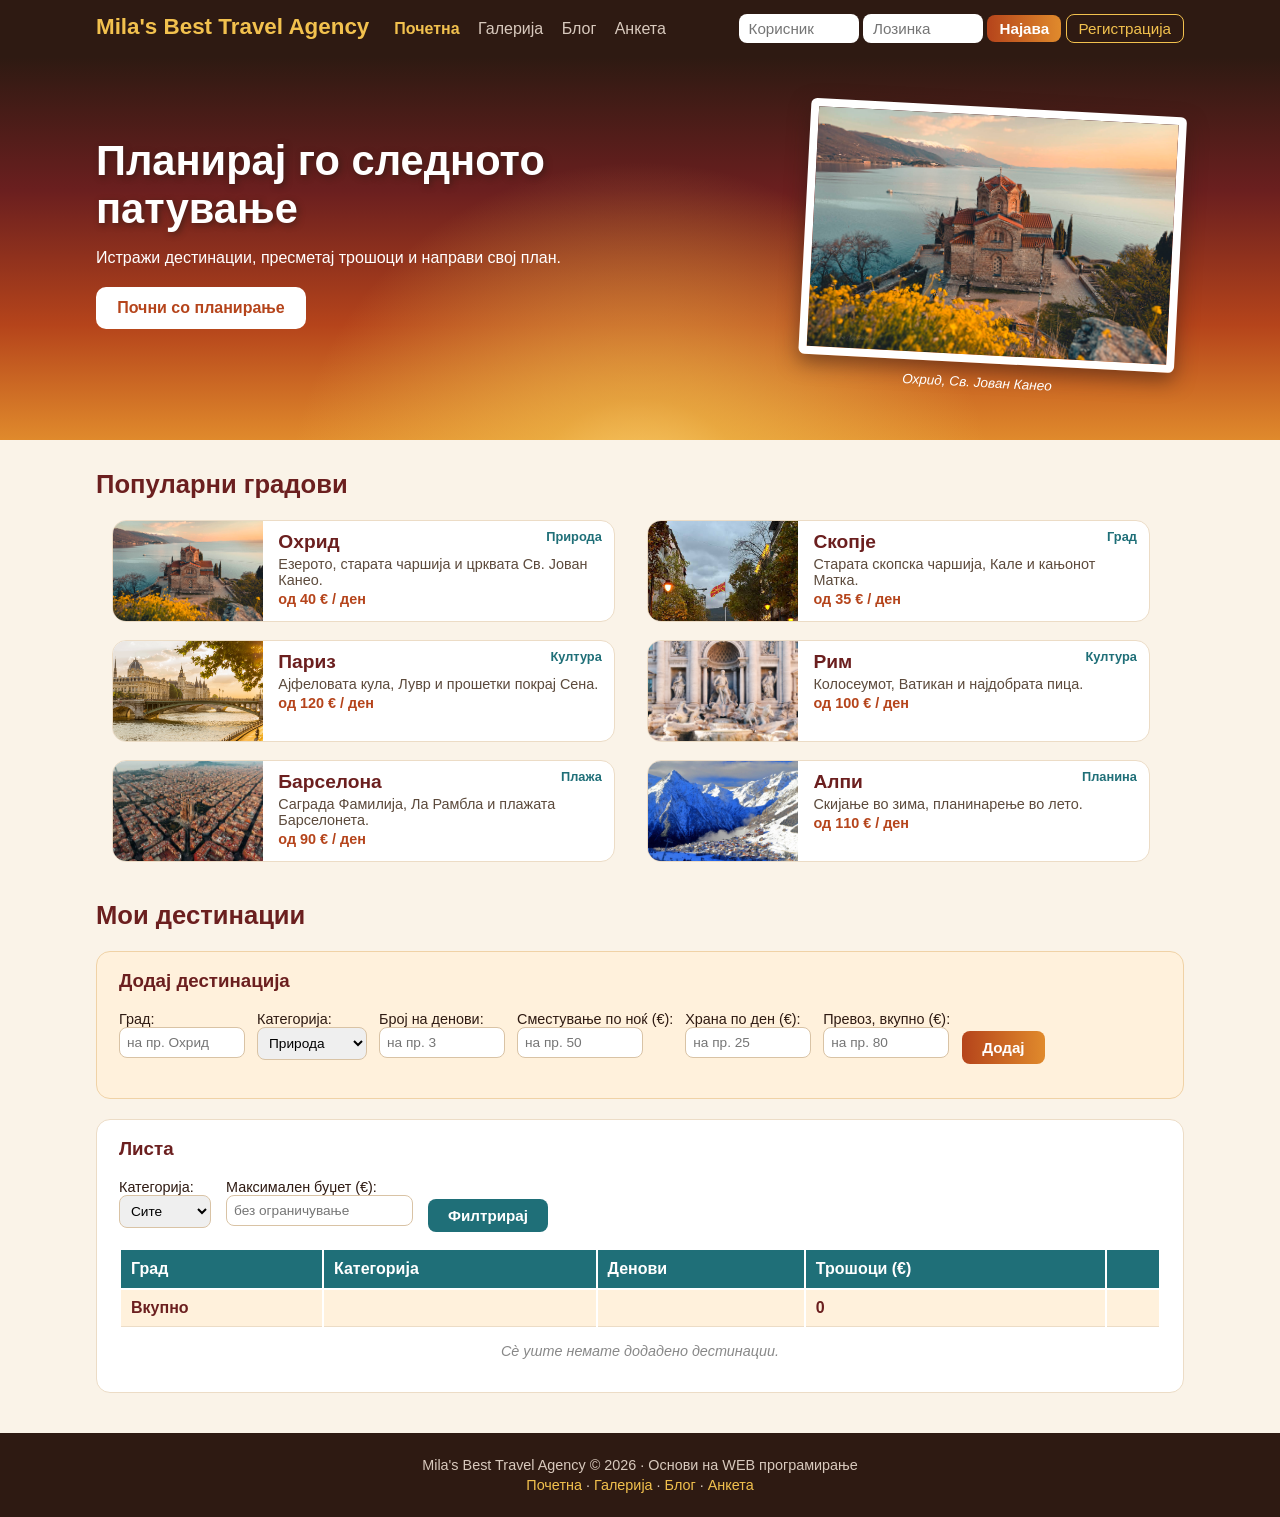
<file: index.html>
<!DOCTYPE html>
<html>
<head>
    <meta charset="utf-8">
    <title>Mila's Best Travel Agency | Почетна</title>
    <link rel="stylesheet" href="style.css">
</head>
<body>
    <header>
        <div class="logo">Mila's Best Travel Agency</div>
        <nav>
            <a href="index.html" class="aktiven">Почетна</a>
            <a href="galerija.html">Галерија</a>
            <a href="blog.html">Блог</a>
            <a href="anketa.html">Анкета</a>
        </nav>

        <div class="najava">
            <form id="forma-najava">
                <input type="text" id="korisnik" placeholder="Корисник">
                <input type="password" id="lozinka" placeholder="Лозинка">
                <input type="submit" value="Најава" class="kopce">
                <input type="button" id="kopce-registracija" value="Регистрација">
            </form>
            <!-- JS го прикажува ова по успешна најава -->
            <p id="najaven" class="skrieno">
                <span id="pozdrav"></span>
                <input type="button" id="kopce-odjava" value="Одјава">
            </p>
        </div>
    </header>
    <section class="hero">
        <div class="hero-tekst">
            <h1>Планирај го следното патување</h1>
            <p>Истражи дестинации, пресметај трошоци и направи свој план.</p>
            <a href="#planer" class="kopce-golemo">Почни со планирање</a>
        </div>
        <figure class="hero-slika">
            <img src="sliki/ohrid1.jpg" alt="Охрид">
            <figcaption>Охрид, Св. Јован Канео</figcaption>
        </figure>
    </section>

    <div id="sodrzina">

        <!-- ===== РЕГИСТРАЦИЈА: се отвора со копчето во header-от ===== -->
        <section id="registracija" class="panel skrieno">
            <h3>Регистрација на нов корисник</h3>
            <form id="forma-registracija">
                <p>Корисничко име:<br>
                <input type="text" id="reg-korisnik" placeholder="на пр. mila"></p>

                <p>Лозинка:<br>
                <input type="password" id="reg-lozinka" placeholder="најмалку 4 знаци"></p>

                <p>Потврди лозинка:<br>
                <input type="password" id="reg-lozinka2"></p>

                <input type="submit" value="Регистрирај се" class="kopce">
                <p id="greska-registracija" class="greska"></p>
            </form>
        </section>

        <section>
            <h2>Популарни градови</h2>
            <div class="gradovi">

                <article class="karticka">
                    <div class="karticka-slika">
                        <img src="sliki/ohrid1.jpg" alt="Охрид">
                    </div>
                    <div class="karticka-tekst">
                        <span class="kategorija">Природа</span>
                        <h3>Охрид</h3>
                        <p>Езерото, старата чаршија и црквата Св. Јован Канео.</p>
                        <p class="cena">од 40 € / ден</p>
                    </div>
                </article>

                <article class="karticka">
                    <div class="karticka-slika">
                        <img src="sliki/skopje1.jpg" alt="Скопје">
                    </div>
                    <div class="karticka-tekst">
                        <span class="kategorija">Град</span>
                        <h3>Скопје</h3>
                        <p>Старата скопска чаршија, Кале и кањонот Матка.</p>
                        <p class="cena">од 35 € / ден</p>
                    </div>
                </article>

                <article class="karticka">
                    <div class="karticka-slika">
                        <img src="sliki/paris1.jpg" alt="Париз">
                    </div>
                    <div class="karticka-tekst">
                        <span class="kategorija">Култура</span>
                        <h3>Париз</h3>
                        <p>Ајфеловата кула, Лувр и прошетки покрај Сена.</p>
                        <p class="cena">од 120 € / ден</p>
                    </div>
                </article>

                <article class="karticka">
                    <div class="karticka-slika">
                        <img src="sliki/rim1.jpg" alt="Рим">
                    </div>
                    <div class="karticka-tekst">
                        <span class="kategorija">Култура</span>
                        <h3>Рим</h3>
                        <p>Колосеумот, Ватикан и најдобрата пица.</p>
                        <p class="cena">од 100 € / ден</p>
                    </div>
                </article>

                <article class="karticka">
                    <div class="karticka-slika">
                        <img src="sliki/barcelona.jpg" alt="Барселона">
                    </div>
                    <div class="karticka-tekst">
                        <span class="kategorija">Плажа</span>
                        <h3>Барселона</h3>
                        <p>Саграда Фамилија, Ла Рамбла и плажата Барселонета.</p>
                        <p class="cena">од 90 € / ден</p>
                    </div>
                </article>

                <article class="karticka">
                    <div class="karticka-slika">
                        <img src="sliki/alpi.jpg" alt="Алпи">
                    </div>
                    <div class="karticka-tekst">
                        <span class="kategorija">Планина</span>
                        <h3>Алпи</h3>
                        <p>Скијање во зима, планинарење во лето.</p>
                        <p class="cena">од 110 € / ден</p>
                    </div>
                </article>

            </div>
        </section>
        <section id="planer">
            <h2>Мои дестинации</h2>

            <div class="planer">

                <!-- Форма за нова дестинација -->
                <form id="forma-destinacija" class="panel">
                    <h3>Додај дестинација</h3>

                    <p>Град:<br>
                    <input type="text" id="dest-ime" placeholder="на пр. Охрид"></p>

                    <p>Категорија:<br>
                    <select id="dest-kategorija">
                        <option value="Природа">Природа</option>
                        <option value="Град">Град</option>
                        <option value="Култура">Култура</option>
                        <option value="Плажа">Плажа</option>
                        <option value="Планина">Планина</option>
                    </select></p>

                    <p>Број на денови:<br>
                    <input type="number" id="dest-denovi" min="1" placeholder="на пр. 3"></p>

                    <p>Сместување по ноќ (€):<br>
                    <input type="number" id="dest-smestuvanje" min="0" placeholder="на пр. 50"></p>

                    <p>Храна по ден (€):<br>
                    <input type="number" id="dest-hrana" min="0" placeholder="на пр. 25"></p>

                    <p>Превоз, вкупно (€):<br>
                    <input type="number" id="dest-prevoz" min="0" placeholder="на пр. 80"></p>

                    <input type="submit" value="Додај" class="kopce">
                    <p id="greska-destinacija" class="greska"></p>
                </form>
                <div class="panel">
                    <h3>Листа</h3>

                    <!-- Филтри -->
                    <div class="filtri">
                        <p>Категорија:<br>
                        <select id="filter-kategorija">
                            <option value="site">Сите</option>
                            <option value="Природа">Природа</option>
                            <option value="Град">Град</option>
                            <option value="Култура">Култура</option>
                            <option value="Плажа">Плажа</option>
                            <option value="Планина">Планина</option>
                        </select></p>

                        <p>Максимален буџет (€):<br>
                        <input type="number" id="filter-budzet" min="0" placeholder="без ограничување"></p>

                        <input type="button" id="kopce-filtriraj" value="Филтрирај" class="kopce">
                    </div>

                    <table>
                        <thead>
                            <tr>
                                <th>Град</th>
                                <th>Категорија</th>
                                <th>Денови</th>
                                <th>Трошоци (€)</th>
                                <th></th>
                            </tr>
                        </thead>
                        <tbody id="tabela-destinacii">
                        </tbody>
                        <tfoot>
                            <tr>
                                <td>Вкупно</td>
                                <td></td>
                                <td></td>
                                <td id="vkupno-troshoci">0</td>
                                <td></td>
                            </tr>
                        </tfoot>
                    </table>

                    <p id="prazna-lista" class="prazno">Сè уште немате додадено дестинации.</p>
                </div>

            </div>
        </section>

    </div>
    <footer>
        <p>Mila's Best Travel Agency &copy; 2026 · Основи на WEB програмирање</p>
        <p><a href="index.html">Почетна</a> · <a href="galerija.html">Галерија</a> · <a href="blog.html">Блог</a> · <a href="anketa.html">Анкета</a></p>
    </footer>

    <script src="js/korisnici.js"></script>
    <script src="js/pocetna.js"></script>
</body>
</html>
</file>
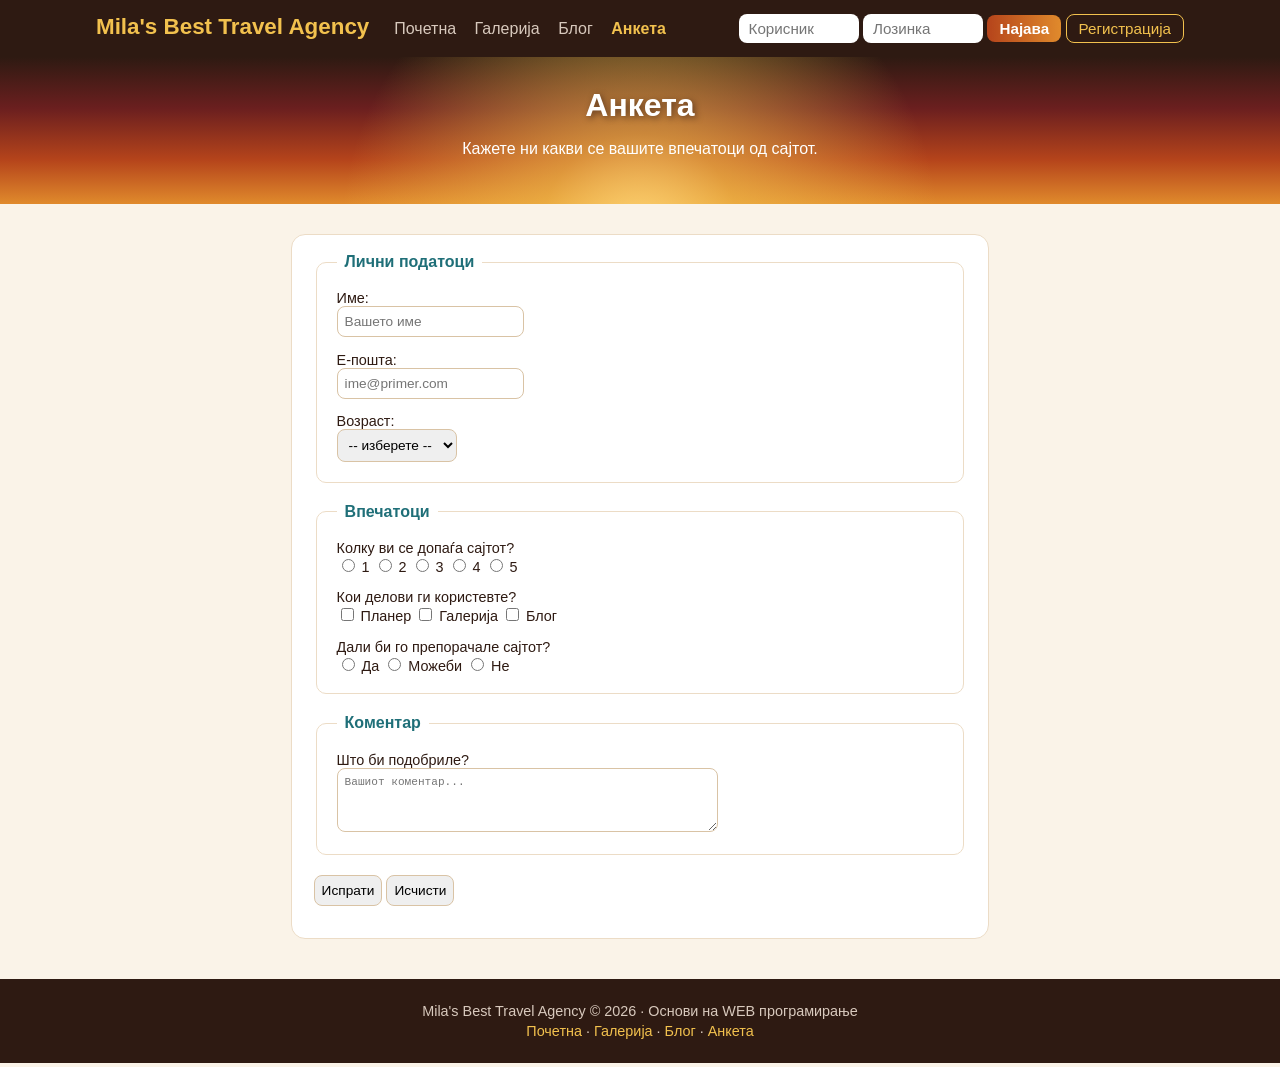
<file: anketa.html>
<!DOCTYPE html>
<html>
<head>
    <meta charset="utf-8">
    <title>Mila's Best Travel Agency | Анкета</title>
    <link rel="stylesheet" href="style.css">
</head>
<body>

    <header>
        <div class="logo">Mila's Best Travel Agency</div>
        <nav>
            <a href="index.html">Почетна</a>
            <a href="galerija.html">Галерија</a>
            <a href="blog.html">Блог</a>
            <a href="anketa.html" class="aktiven">Анкета</a>
        </nav>

        <div class="najava">
            <form id="forma-najava">
                <input type="text" id="korisnik" placeholder="Корисник">
                <input type="password" id="lozinka" placeholder="Лозинка">
                <input type="submit" value="Најава" class="kopce">
                <input type="button" id="kopce-registracija" value="Регистрација">
            </form>
            <p id="najaven" class="skrieno">
                <span id="pozdrav"></span>
                <input type="button" id="kopce-odjava" value="Одјава">
            </p>
        </div>
    </header>

    <section class="hero hero-mal">
        <h1>Анкета</h1>
        <p>Кажете ни какви се вашите впечатоци од сајтот.</p>
    </section>

    <div id="sodrzina">

        <form id="forma-anketa" class="panel anketa">

            <fieldset>
                <legend>Лични податоци</legend>

                <p>Име:<br>
                <input type="text" id="anketa-ime" placeholder="Вашето име"></p>

                <p>Е-пошта:<br>
                <input type="email" id="anketa-email" placeholder="ime@primer.com"></p>

                <p>Возраст:<br>
                <select id="anketa-vozrast">
                    <option value="">-- изберете --</option>
                    <option value="do18">до 18</option>
                    <option value="18-25">18–25</option>
                    <option value="26-40">26–40</option>
                    <option value="40+">над 40</option>
                </select></p>
            </fieldset>

            <fieldset>
                <legend>Впечатоци</legend>

                <p>Колку ви се допаѓа сајтот?<br>
                <input type="radio" name="ocena" value="1"> 1
                <input type="radio" name="ocena" value="2"> 2
                <input type="radio" name="ocena" value="3"> 3
                <input type="radio" name="ocena" value="4"> 4
                <input type="radio" name="ocena" value="5"> 5</p>

                <p>Кои делови ги користевте?<br>
                <input type="checkbox" name="delovi" value="Планер"> Планер
                <input type="checkbox" name="delovi" value="Галерија"> Галерија
                <input type="checkbox" name="delovi" value="Блог"> Блог</p>

                <p>Дали би го препорачале сајтот?<br>
                <input type="radio" name="preporaka" value="Да"> Да
                <input type="radio" name="preporaka" value="Можеби"> Можеби
                <input type="radio" name="preporaka" value="Не"> Не</p>
            </fieldset>

            <fieldset>
                <legend>Коментар</legend>
                <p>Што би подобриле?<br>
                <textarea id="anketa-komentar" rows="4" cols="50" placeholder="Вашиот коментар..."></textarea></p>
            </fieldset>

            <p>
                <input type="submit" value="Испрати">
                <input type="reset" value="Исчисти">
            </p>

            <p id="greska-anketa" class="greska"></p>
        </form>

        <section id="rezultat-anketa" class="panel skrieno">
            <h2>Резултати од анкетата</h2>
            <p id="rezultat-tekst"></p>

            <p>
                Вкупно одговори: <strong id="broj-odgovori">0</strong> &middot;
                Просечна оцена: <strong id="prosecna-ocena">0</strong> &middot;
                Би го препорачале: <strong id="broj-preporaka">0</strong>
            </p>

            <table>
                <thead>
                    <tr>
                        <th>Име</th>
                        <th>Возраст</th>
                        <th>Оцена</th>
                        <th>Делови</th>
                        <th>Препорака</th>
                        <th>Коментар</th>
                    </tr>
                </thead>
                <tbody id="tabela-odgovori">
                </tbody>
            </table>

            <p><input type="button" id="kopce-nov-odgovor" value="Пополни нов одговор" class="kopce"></p>
        </section>

    </div>

    <footer>
        <p>Mila's Best Travel Agency &copy; 2026 · Основи на WEB програмирање</p>
        <p><a href="index.html">Почетна</a> · <a href="galerija.html">Галерија</a> · <a href="blog.html">Блог</a> · <a href="anketa.html">Анкета</a></p>
    </footer>

    <script src="js/korisnici.js"></script>
    <script src="js/anketa.js"></script>
</body>
</html>
</file>
<file: style.css>
body {
    margin: 0;
    font-family: Arial, Helvetica, sans-serif;
    background-color: #faf3e8;
    color: #2e1a12;
}

#sodrzina {
    width: 85%;
    margin: 30px auto;
}

h2 {
    font-size: 1.6em;
    color: #6b1f1f;
}

a {
    color: #b5441b;
}

.skrieno {
    display: none;
}

header {
    background-color: #2e1a12;
    color: white;
    padding: 14px 7.5%;
    overflow: hidden;
}

.logo {
    float: left;
    font-size: 1.4em;
    font-weight: bold;
    color: #f2c14e;
}

nav {
    float: left;
    margin-left: 25px;
    padding-top: 6px;
}

nav a {
    color: #d8c9bd;
    text-decoration: none;
    margin-right: 14px;
}

nav a:hover {
    color: #f2c14e;
}

nav a.aktiven {
    color: #f2c14e;
    font-weight: bold;
}

.najava {
    float: right;
}

.najava input {
    padding: 6px 10px;
    border: none;
    border-radius: 8px;
    width: 100px;
}

.najava input.kopce {
    width: auto;
    padding: 5px 12px;
}

#najaven {
    margin: 0;
}

#pozdrav {
    font-weight: bold;
    color: #f2c14e;
    margin-right: 10px;
}

.najava input#kopce-registracija, .najava input#kopce-odjava {
    width: auto;
    background-color: #2e1a12;
    color: #f2c14e;
    border: 1px solid #f2c14e;
    padding: 5px 12px;
}
#forma-registracija p {
    float: left;
    margin: 0 15px 10px 0;
}

#forma-registracija p.greska {
    clear: both;
    float: none;
}

#forma-registracija input.kopce {
    margin-top: 20px;
}

.hero {
    background-color: #6b1f1f;
    background-image: radial-gradient(circle at 50% 120%, rgba(255, 214, 120, 0.95) 0%, rgba(242, 193, 78, 0.6) 15%, rgba(224, 138, 44, 0) 45%),
                      linear-gradient(to bottom, #2e1a12 0%, #6b1f1f 35%, #b5441b 70%, #e08a2c 100%);
    color: white;
    padding: 50px 7.5%;
    overflow: hidden;
}

.hero h1 {
    font-size: 2.6em;
    margin: 30px 0 10px 0;
    text-shadow: 2px 2px 6px rgba(46, 26, 18, 0.6);
}

.hero-tekst {
    float: left;
    width: 50%;
}

.hero-slika {
    float: right;
    width: 360px;
    margin: 0 20px 0 0;
    transform: rotate(3deg);
    transition: transform 0.3s;
}

.hero-slika:hover {
    transform: rotate(0deg);
}

.hero-slika img {
    width: 100%;
    border: 8px solid white;
    border-radius: 6px;
    box-shadow: 0 8px 20px rgba(46, 26, 18, 0.5);
}

.hero-slika figcaption {
    color: white;
    padding-top: 8px;
}

.hero-mal {
    padding: 30px 7.5%;
    text-align: center;
}

.hero-mal h1 {
    font-size: 2em;
    margin-top: 0;
}

.kopce-golemo {
    display: block;
    width: 210px;
    margin-top: 20px;
    padding: 12px 0;
    background-color: white;
    color: #b5441b;
    border-radius: 10px;
    text-align: center;
    text-decoration: none;
    font-weight: bold;
}

.kopce-golemo:hover {
    background-color: #f2c14e;
    color: #2e1a12;
}

input, select, textarea {
    padding: 7px;
    border: 1px solid #d9c3a5;
    border-radius: 8px;
    font-size: 0.95em;
}

.kopce {
    background-image: linear-gradient(to right, #b5441b, #e08a2c);
    color: white;
    border: none;
    border-radius: 8px;
    padding: 8px 20px;
    font-weight: bold;
}

.kopce:hover {
    background-image: linear-gradient(to right, #94381a, #c97520);
}

.greska {
    color: #b00020;
    font-weight: bold;
}

.gradovi {
    overflow: hidden;
}

.karticka {
    float: left;
    width: 46%;
    margin: 0 1.5% 18px 1.5%;
    background-color: white;
    border: 1px solid #ecdcc6;
    border-radius: 14px;
    overflow: hidden;
    transition: background-color 0.2s;
}

.karticka:hover {
    background-color: #fff1dc;
    border: 1px solid #e08a2c;
}

.karticka-slika {
    float: left;
    width: 150px;
    height: 100px;
    overflow: hidden;
}

.karticka-slika img {
    width: 100%;
}

.karticka-tekst {
    margin-left: 165px;
    padding: 8px 12px 8px 0;
    height: 84px;
}

.karticka-tekst h3 {
    margin: 2px 0;
    font-size: 1.2em;
    color: #6b1f1f;
}

.karticka-tekst p {
    margin: 3px 0;
    font-size: 0.9em;
    color: #5c4a3c;
}

.kategorija {
    float: right;
    font-size: 0.8em;
    font-weight: bold;
    color: #1f6f78;
}

.karticka-tekst p.cena {
    font-weight: bold;
    color: #b5441b;
}

.panel {
    background-color: white;
    border: 1px solid #ecdcc6;
    border-radius: 14px;
    padding: 18px 22px;
    margin-bottom: 20px;
    overflow: hidden;
}

.panel h3 {
    margin-top: 0;
    color: #6b1f1f;
}

.panel p {
    font-size: 0.9em;
}

#forma-destinacija {
    background-color: #fff1dc;
    border: 1px solid #f0d2a6;
}

#forma-destinacija p {
    float: left;
    margin: 0 12px 10px 0;
}

#forma-destinacija p.greska {
    clear: both;
    float: none;
}

#forma-destinacija input, #forma-destinacija select {
    width: 110px;
}

#forma-destinacija input.kopce {
    width: auto;
    margin-top: 20px;
}

.filtri {
    overflow: hidden;
}

.filtri p {
    float: left;
    margin: 0 15px 10px 0;
}

#kopce-filtriraj {
    background-image: none;
    background-color: #1f6f78;
}

#kopce-filtriraj:hover {
    background-color: #175158;
}

.filtri input.kopce {
    margin-top: 20px;
}

table {
    width: 100%;
    margin-top: 10px;
}

th {
    background-color: #1f6f78;
    color: white;
    text-align: left;
    padding: 10px;
}

td {
    padding: 9px 10px;
    border-bottom: 1px solid #ecdcc6;
}

tfoot td {
    font-weight: bold;
    background-color: #fff1dc;
    color: #6b1f1f;
}

tbody tr:hover {
    background-color: #faf3e8;
}

.prazno {
    color: #888888;
    font-style: italic;
    text-align: center;
}

.grad {
    background-color: white;
    border: 1px solid #ecdcc6;
    border-radius: 14px;
    margin-bottom: 15px;
}

.grad summary {
    padding: 14px 18px;
    font-size: 1.2em;
    font-weight: bold;
    color: #6b1f1f;
    border-radius: 14px;
}

.grad summary:hover {
    background-color: #fff1dc;
}

.sliki {
    overflow: hidden;
    padding: 15px;
}

.sliki img {
    float: left;
    width: 23%;
    margin-right: 2%;
    border-radius: 8px;
}

.glasanje {
    padding: 0 15px;
}

.glasanje span {
    font-weight: bold;
    margin-right: 15px;
}

.kopce-like, .kopce-dislike {
    background-color: white;
    border: 1px solid #1f6f78;
    color: #1f6f78;
    border-radius: 8px;
}

.kopce-like:hover, .kopce-dislike:hover {
    background-color: #1f6f78;
    color: white;
}

.komentari {
    padding: 0 15px 15px 15px;
}

.komentari ul {
    padding: 0;
}

.komentari li {
    list-style: none;
    background-color: #faf3e8;
    border-radius: 8px;
    padding: 8px 12px;
    margin-top: 6px;
}

.blog {
    overflow: hidden;
}

nav.sodrzina {
    float: left;
    width: 20%;
    margin: 0;
    padding: 0;
}

nav.sodrzina h3 {
    margin-top: 0;
}

nav.sodrzina a {
    color: #b5441b;
    margin: 0;
}

nav.sodrzina a:hover {
    color: #b5441b;
    text-decoration: underline;
}

nav.sodrzina li {
    margin-bottom: 8px;
}

.statii {
    float: right;
    width: 75%;
}

.statija {
    background-color: white;
    border: 1px solid #ecdcc6;
    border-radius: 14px;
    margin-bottom: 25px;
    padding: 0 25px 20px 25px;
}

.statija figure {
    margin: 0 -25px;
}

.statija img {
    width: 100%;
    border-radius: 14px 14px 0 0;
}

figcaption {
    text-align: center;
    font-style: italic;
    color: #888888;
    font-size: 0.85em;
}

.statija h2 {
    border-bottom: none;
}

.datum {
    color: #1f6f78;
    font-size: 0.85em;
    font-weight: bold;
}

.citat {
    font-style: italic;
    color: #555555;
}

.anketa {
    width: 60%;
    margin: 0 auto;
}

fieldset {
    border: 1px solid #ecdcc6;
    border-radius: 10px;
    margin-bottom: 20px;
    padding: 5px 20px;
}

legend {
    font-weight: bold;
    color: #1f6f78;
    padding: 0 8px;
}

#rezultat-anketa {
    width: 80%;
    margin: 20px auto;
}

#rezultat-tekst {
    font-weight: bold;
    color: #1f6f78;
}

footer {
    background-color: #2e1a12;
    color: #d8c9bd;
    text-align: center;
    padding: 20px;
    margin-top: 40px;
    font-size: 0.9em;
}

footer p {
    margin: 4px 0;
}

footer a {
    color: #f2c14e;
    text-decoration: none;
}

footer a:hover {
    text-decoration: underline;
}
</file>
